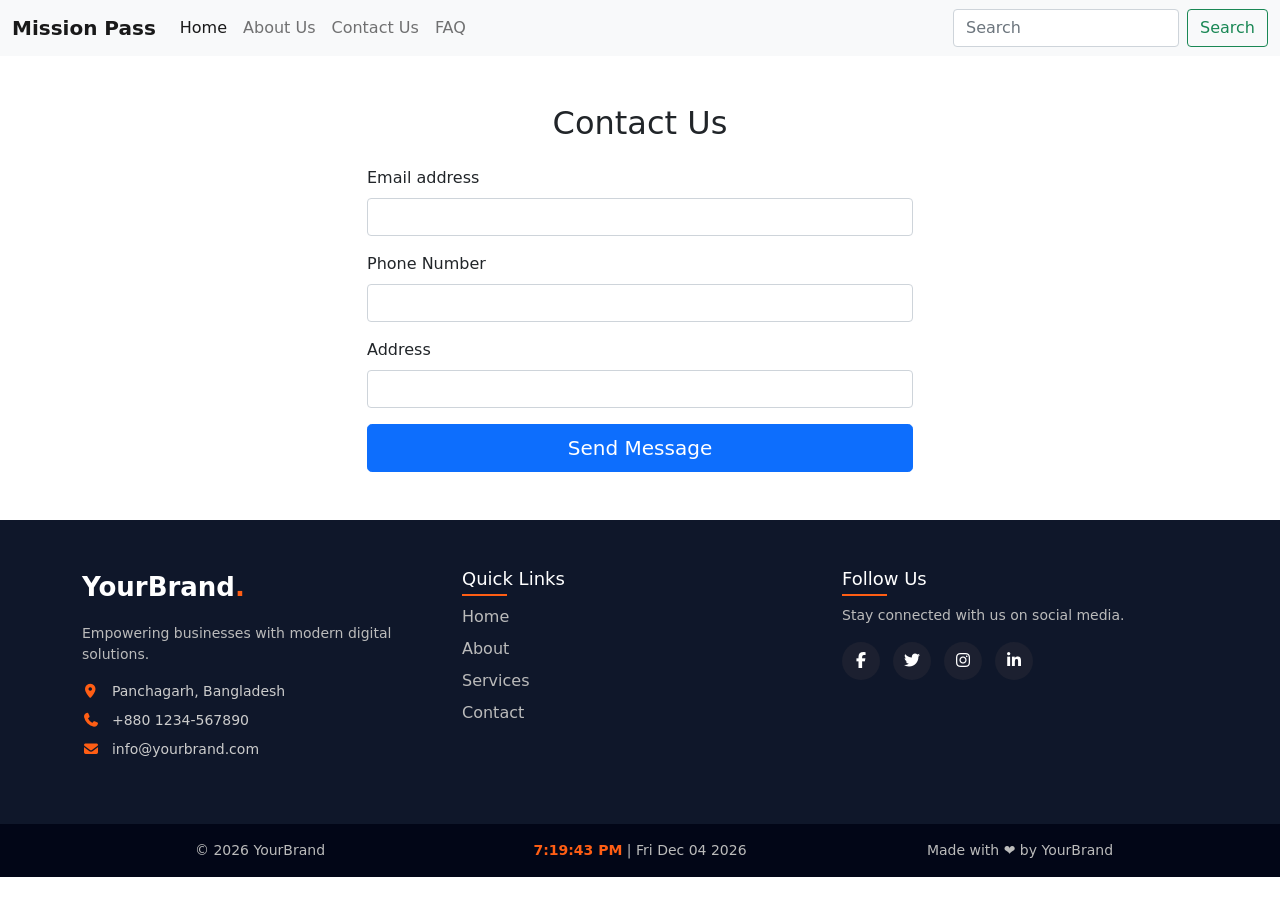
<file: contact.html>
<!DOCTYPE html>
<html lang="en">
<head>
    <meta charset="UTF-8">
    <meta name="viewport" content="width=device-width, initial-scale=1.0">
    <title>Optimus Prime</title>

    <link rel="stylesheet" href="css/all.min.css">
    <link rel="stylesheet" href="css/bootstrap.min.css">
    <link rel="stylesheet" href="style.css">
</head>
<body>
  
<nav class="navbar navbar-expand-lg navbar-light bg-light">
  <div class="container-fluid">
    <a class="navbar-brand fw-bold" href="index.html">Mission Pass</a>
    <button class="navbar-toggler" type="button" data-bs-toggle="collapse" data-bs-target="#navbarSupportedContent">
      <span class="navbar-toggler-icon"></span>
    </button>

    <div class="collapse navbar-collapse" id="navbarSupportedContent">
      <ul class="navbar-nav me-auto mb-2 mb-lg-0">
        <li class="nav-item"><a class="nav-link active" href="index.html">Home</a></li>
        <li class="nav-item"><a class="nav-link" href="about.html">About Us</a></li>
        <li class="nav-item"><a class="nav-link" href="contact.html">Contact Us</a></li>
        <li class="nav-item"><a class="nav-link" href="faq.html">FAQ</a></li>
      </ul>

      <form class="d-flex">
        <input class="form-control me-2" type="search" placeholder="Search">
        <button class="btn btn-outline-success" type="submit">Search</button>
      </form>
    </div>
  </div>
</nav>

<!-- Contact Form -->
<div class="container">
    <div class="row justify-content-center mt-5">
        <div class="col-md-8 col-lg-6">

            <form class="contact-form" id="contactForm">
                <h2 class="text-center mb-4">Contact Us</h2>

                <div class="mb-3">
                    <label class="form-label">Email address</label>
                    <input type="email" class="form-control" required>
                </div>

                <div class="mb-3">
                    <label class="form-label">Phone Number</label>
                    <input type="text" class="form-control" required>
                </div>

                <div class="mb-3">
                    <label class="form-label">Address</label>
                    <input type="text" class="form-control" required>
                </div>

                <div class="d-grid">
                    <button type="submit" class="btn btn-primary btn-lg">Send Message</button>
                </div>
            </form>

        </div>
    </div>
</div>

<!-- Footer -->
<footer class="modern-footer pt-5 mt-5">
    <div class="container">
        <div class="row gy-4">

            <div class="col-lg-4 col-md-6">
                <a href="#" class="footer-logo d-block mb-3">YourBrand<span>.</span></a>
                <p class="footer-text">Empowering businesses with modern digital solutions.</p>

                <ul class="contact-info">
                    <li><i class="fas fa-map-marker-alt"></i> Panchagarh, Bangladesh</li>
                    <li><i class="fas fa-phone"></i> +880 1234-567890</li>
                    <li><i class="fas fa-envelope"></i> info@yourbrand.com</li>
                </ul>
            </div>

            <div class="col-lg-4 col-md-6">
                <h5 class="footer-title">Quick Links</h5>
                <ul class="quick-links">
                    <li><a href="#">Home</a></li>
                    <li><a href="#">About</a></li>
                    <li><a href="#">Services</a></li>
                    <li><a href="#">Contact</a></li>
                </ul>
            </div>

            <div class="col-lg-4 col-md-12">
                <h5 class="footer-title">Follow Us</h5>
                <p class="footer-text">Stay connected with us on social media.</p>

                <div class="social-links">
                    <a href="#"><i class="fab fa-facebook-f"></i></a>
                    <a href="#"><i class="fab fa-twitter"></i></a>
                    <a href="#"><i class="fab fa-instagram"></i></a>
                    <a href="#"><i class="fab fa-linkedin-in"></i></a>
                </div>
            </div>

        </div>
    </div>

    <div class="footer-bottom mt-5">
        <div class="container">
            <div class="row align-items-center py-3 text-center">

                <div class="col-md-4">
                    <p class="mb-0">© 2026 YourBrand</p>
                </div>

                <div class="col-md-4">
                    <p class="mb-0">
                        <span id="time"></span> | <span id="date"></span>
                    </p>
                </div>

                <div class="col-md-4">
                    <p class="mb-0">Made with ❤️ by YourBrand</p>
                </div>

            </div>
        </div>
    </div>
</footer>

<!-- JS -->
<script src="js/bootstrap.bundle.min.js"></script>
<script src="js/script.js"></script>


<script>
document.getElementById("contactForm").addEventListener("submit", function(e){
    e.preventDefault();

    let confirmSubmit = confirm("Are you sure you want to send this message?");

    if(confirmSubmit){
        alert("Message sent successfully!");
        this.submit();
    } else {
        alert("Cancelled!");
    }
});
</script>

</body>
</html>
</file>
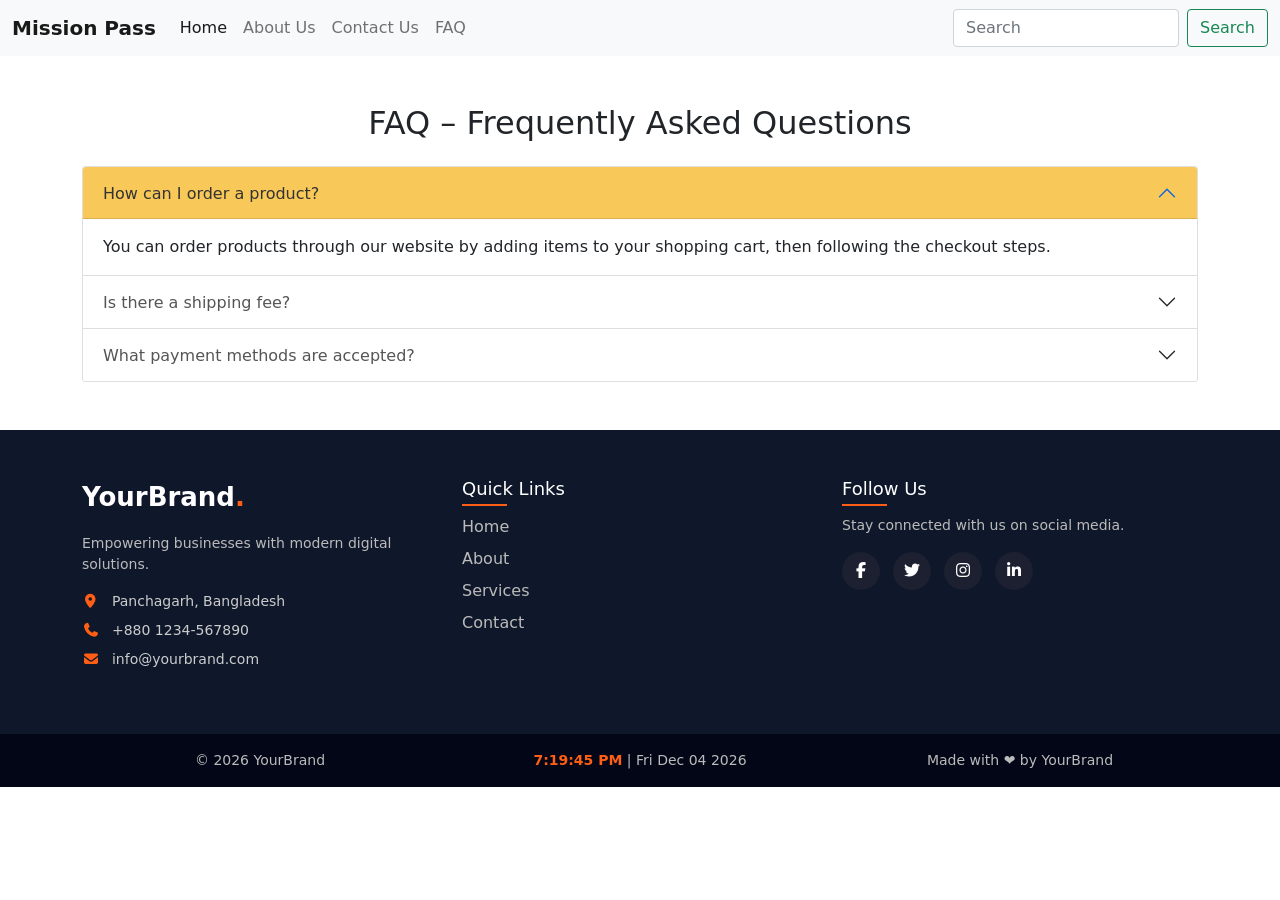
<file: faq.html>
<!DOCTYPE html>
<html lang="en">
<head>
    <meta charset="UTF-8">
    <meta name="viewport" content="width=device-width, initial-scale=1.0">
    <title>Optimus Prime</title>

    <link rel="stylesheet" href="css/all.min.css">
    <link rel="stylesheet" href="css/bootstrap.min.css">
    <link rel="stylesheet" href="style.css">
</head>
<body>
  
<nav class="navbar navbar-expand-lg navbar-light bg-light">
  <div class="container-fluid">
    <a class="navbar-brand fw-bold" href="index.html">Mission Pass</a>
    <button class="navbar-toggler" type="button" data-bs-toggle="collapse" data-bs-target="#navbarSupportedContent" aria-controls="navbarSupportedContent" aria-expanded="false" aria-label="Toggle navigation">
      <span class="navbar-toggler-icon"></span>
    </button>
    <div class="collapse navbar-collapse" id="navbarSupportedContent">
      <ul class="navbar-nav me-auto mb-2 mb-lg-0">
        <li class="nav-item">
          <a class="nav-link active" aria-current="page" href="index.html">Home</a>
        </li>
        <li class="nav-item">
          <a class="nav-link" href="about.html">About Us</a>
        </li>
        <li class="nav-item">
          <a class="nav-link" href="contact.html">Contact Us</a>
        </li>
        <li class="nav-item">
          <a class="nav-link" href="faq.html">FAQ</a>
        </li>
      </ul>
      <form class="d-flex">
        <input class="form-control me-2" type="search" placeholder="Search" aria-label="Search">
        <button class="btn btn-outline-success" type="submit">Search</button>
      </form>
    </div>
  </div>
</nav>


<section class="container my-5" id="faq">
        <h2 class="text-center mb-4">FAQ – Frequently Asked Questions</h2>

        <div class="accordion" id="faqAccordion">

            <div class="accordion-item">
                <h2 class="accordion-header" id="headingOne">
                    <button class="accordion-button" type="button" data-bs-toggle="collapse" data-bs-target="#collapseOne" aria-expanded="true" aria-controls="collapseOne">
                        How can I order a product?
                    </button>
                </h2>
                <div id="collapseOne" class="accordion-collapse collapse show" aria-labelledby="headingOne" data-bs-parent="#faqAccordion">
                    <div class="accordion-body">
                        You can order products through our website by adding items to your shopping cart, then following the checkout steps.
                    </div>
                </div>
            </div>

            <div class="accordion-item">
                <h2 class="accordion-header" id="headingTwo">
                    <button class="accordion-button collapsed" type="button" data-bs-toggle="collapse" data-bs-target="#collapseTwo" aria-expanded="false" aria-controls="collapseTwo">
                        Is there a shipping fee?
                    </button>
                </h2>
                <div id="collapseTwo" class="accordion-collapse collapse" aria-labelledby="headingTwo" data-bs-parent="#faqAccordion">
                    <div class="accordion-body">
                        Shipping costs will be calculated at checkout based on the delivery location and the weight of the products.
                    </div>
                </div>
            </div>

            <div class="accordion-item">
                <h2 class="accordion-header" id="headingThree">
                    <button class="accordion-button collapsed" type="button" data-bs-toggle="collapse" data-bs-target="#collapseThree" aria-expanded="false" aria-controls="collapseThree">
                        What payment methods are accepted?
                    </button>
                </h2>
                <div id="collapseThree" class="accordion-collapse collapse" aria-labelledby="headingThree" data-bs-parent="#faqAccordion">
                    <div class="accordion-body">
                        We accept payments via bank transfer, credit card, and e-wallet.
                    </div>
                </div>
            </div>

        </div>
    </section>










<!-- Footer -->
<footer class="modern-footer pt-5 mt-5">

    <div class="container">
        <div class="row gy-4">

            <!-- Company Info -->
            <div class="col-lg-4 col-md-6">
                <a href="#" class="footer-logo d-block mb-3">
                    YourBrand<span>.</span>
                </a>

                <p class="footer-text">
                    Empowering businesses with modern digital solutions.
                </p>

                <ul class="contact-info">
                    <li><i class="fas fa-map-marker-alt"></i> Panchagarh, Bangladesh</li>
                    <li><i class="fas fa-phone"></i> +880 1234-567890</li>
                    <li><i class="fas fa-envelope"></i> info@yourbrand.com</li>
                </ul>
            </div>

            <!-- Quick Links -->
            <div class="col-lg-4 col-md-6">
                <h5 class="footer-title">Quick Links</h5>

                <ul class="quick-links">
                    <li><a href="#">Home</a></li>
                    <li><a href="#">About</a></li>
                    <li><a href="#">Services</a></li>
                    <li><a href="#">Contact</a></li>
                </ul>
            </div>

            <!-- Social -->
            <div class="col-lg-4 col-md-12">
                <h5 class="footer-title">Follow Us</h5>

                <p class="footer-text">
                    Stay connected with us on social media.
                </p>

                <div class="social-links">
                    <a href="#"><i class="fab fa-facebook-f"></i></a>
                    <a href="#"><i class="fab fa-twitter"></i></a>
                    <a href="#"><i class="fab fa-instagram"></i></a>
                    <a href="#"><i class="fab fa-linkedin-in"></i></a>
                </div>
            </div>

        </div>
    </div>

    <!-- 🔥 FOOTER BOTTOM (LEFT - TIME - RIGHT) -->
    <div class="footer-bottom mt-5">
        <div class="container">
            <div class="row align-items-center py-3 text-center">

                <!-- LEFT -->
                <div class="col-md-4">
                    <p class="mb-0">© 2026 YourBrand</p>
                </div>

                <!-- MIDDLE (LIVE CLOCK) -->
                <div class="col-md-4">
                    <p class="mb-0">
                        <span id="time"></span> | <span id="date"></span>
                    </p>
                </div>

                <!-- RIGHT -->
                <div class="col-md-4">
                    <p class="mb-0">Made with ❤️ by YourBrand</p>
                </div>

            </div>
        </div>
    </div>

</footer>

























<script src="js/bootstrap.bundle.min.js"></script>
<script src="js/script.js"></script>

</body>
</html>
</file>
<file: style.css>
/* ===== FOOTER ===== */
.modern-footer {
    background: #0f172a;
    color: #fff;
}

/* Logo */
.footer-logo {
    font-size: 26px;
    font-weight: 700;
    color: #fff;
    text-decoration: none;
}

.footer-logo span {
    color: #ff5e14;
}

/* Text */
.footer-text {
    font-size: 14px;
    color: #bbb;
}

/* Contact */
.contact-info {
    padding: 0;
    margin-top: 15px;
}

.contact-info li {
    list-style: none;
    margin-bottom: 8px;
    font-size: 14px;
    color: #ccc;
}

.contact-info i {
    color: #ff5e14;
    margin-right: 8px;
}

/* Title */
.footer-title {
    font-size: 18px;
    margin-bottom: 15px;
    position: relative;
}

.footer-title::after {
    content: "";
    width: 45px;
    height: 2px;
    background: #ff5e14;
    position: absolute;
    left: 0;
    bottom: -6px;
}

/* Links */
.quick-links {
    padding: 0;
}

.quick-links li {
    list-style: none;
    margin-bottom: 8px;
}

.quick-links a {
    text-decoration: none;
    color: #bbb;
    transition: 0.3s;
}

.quick-links a:hover {
    color: #ff5e14;
    padding-left: 5px;
}

/* Social */
.social-links a {
    display: inline-block;
    width: 38px;
    height: 38px;
    background: #1c2030;
    color: #fff;
    text-align: center;
    line-height: 38px;
    border-radius: 50%;
    margin-right: 8px;
    transition: 0.3s;
}

.social-links a:hover {
    background: #ff5e14;
    transform: translateY(-3px);
}

/* Bottom */
.footer-bottom {
    background: #020617;
    font-size: 14px;
    color: #bbb;
}

#time {
    color: #ff5e14;
    font-weight: 600;
}

/* Responsive */
@media (max-width: 768px) {
    .footer-bottom .row {
        text-align: center;
    }
}

.accordion-button:not(.collapsed) {
            background-color: #f8c858 !important; /* Warna latar belakang tombol saat aktif */
            color: #333; /* Warna teks tombol saat aktif */
        }
        .accordion-button {
            color: #555; /* Warna teks tombol saat tidak aktif */
        }
        .accordion-button:focus {
            box-shadow: 0 0 0 0.25rem rgba(248, 200, 88, 0.25); /* Efek bayangan saat fokus */
        }
</file>
